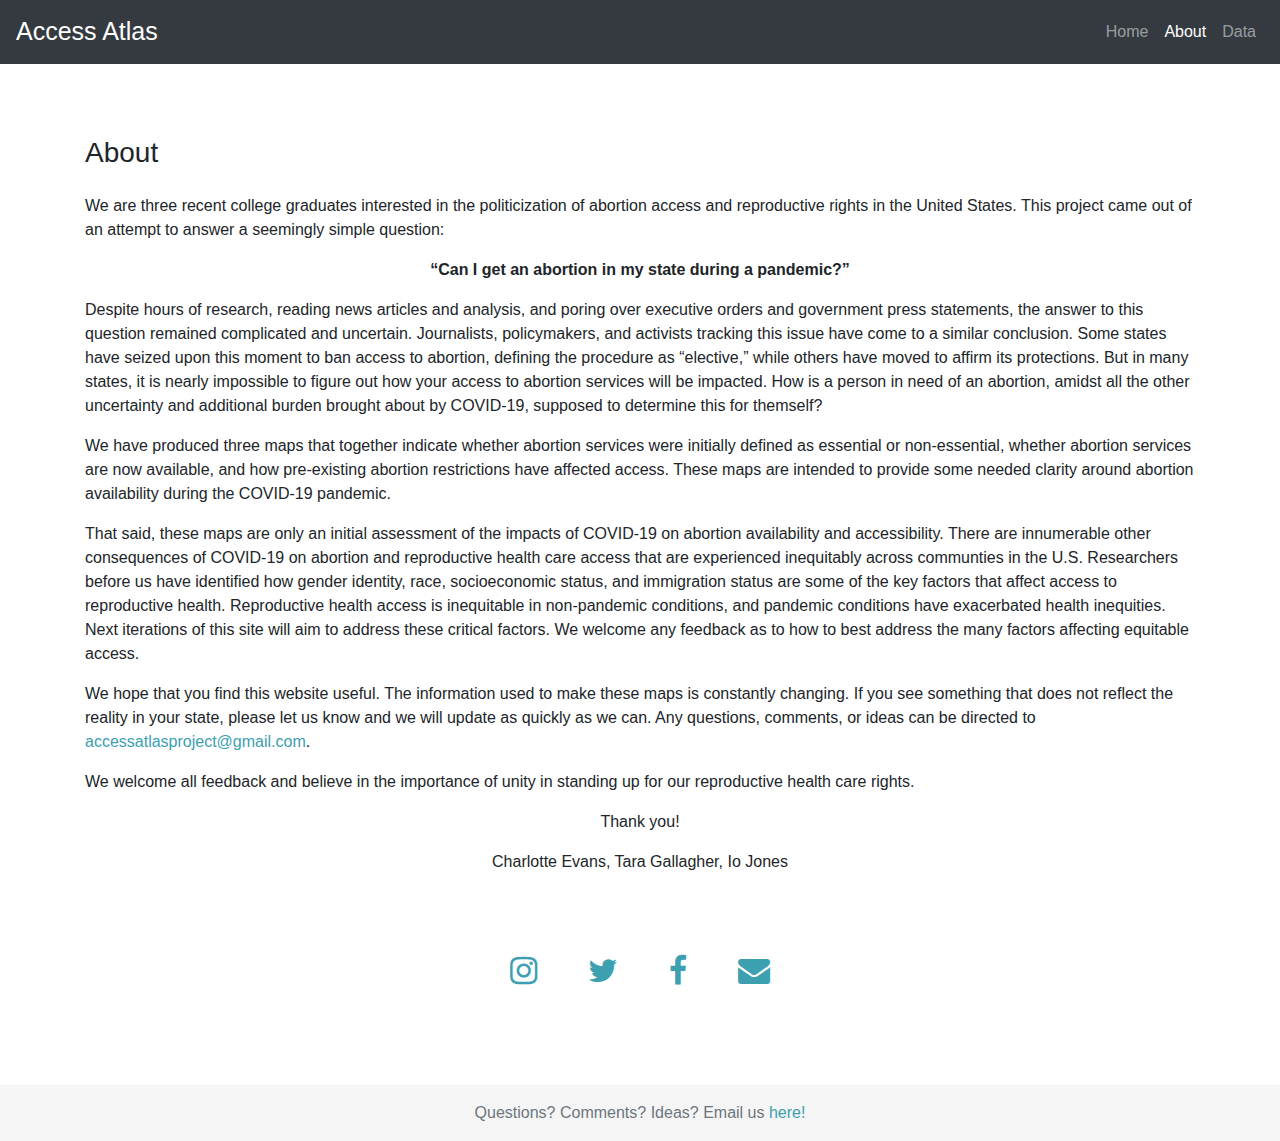
<file: about.html>
<!DOCTYPE html>
<html lang="en">
<head>
            <!-- Required meta tags -->
        <meta charset="utf-8">
        <meta charset="utf8"/>
        <meta name="viewport" content="width=device-width, initial-scale=1, shrink-to-fit=no">

        <!-- Bootstrap CSS -->
        <link rel="stylesheet" href="https://stackpath.bootstrapcdn.com/bootstrap/4.4.1/css/bootstrap.min.css" integrity="sha384-Vkoo8x4CGsO3+Hhxv8T/Q5PaXtkKtu6ug5TOeNV6gBiFeWPGFN9MuhOf23Q9Ifjh" crossorigin="anonymous">

        <!-- Local CSS -->
        <link rel="stylesheet" href="styles.css"/>
        <link rel="shortcut icon" type="image/png" href="favicon.png" />

        <!-- JavaScript -->    
        <script src="https://code.jquery.com/jquery-1.10.2.js"></script>
        <script src="https://code.jquery.com/jquery-3.2.1.slim.min.js" integrity="sha384-KJ3o2DKtIkvYIK3UENzmM7KCkRr/rE9/Qpg6aAZGJwFDMVNA/GpGFF93hXpG5KkN" crossorigin="anonymous"></script>
        <script src="https://cdnjs.cloudflare.com/ajax/libs/popper.js/1.12.9/umd/popper.min.js" integrity="sha384-ApNbgh9B+Y1QKtv3Rn7W3mgPxhU9K/ScQsAP7hUibX39j7fakFPskvXusvfa0b4Q" crossorigin="anonymous"></script>
        <script src="https://maxcdn.bootstrapcdn.com/bootstrap/4.0.0/js/bootstrap.min.js" integrity="sha384-JZR6Spejh4U02d8jOt6vLEHfe/JQGiRRSQQxSfFWpi1MquVdAyjUar5+76PVCmYl" crossorigin="anonymous"></script>

        <!-- Font Awesome Icons -->
        <link rel="stylesheet" href="https://cdnjs.cloudflare.com/ajax/libs/font-awesome/4.7.0/css/font-awesome.min.css">
        <link href="https://maxcdn.bootstrapcdn.com/font-awesome/4.7.0/css/font-awesome.min.css" rel="stylesheet">

        <!-- Favicon -->
        <link rel="apple-touch-icon" sizes="180x180" href="favicon/apple-touch-icon.png">
        <link rel="icon" type="image/png" sizes="32x32" href="favicon/favicon-32x32.png">
        <link rel="icon" type="image/png" sizes="16x16" href="favicon/favicon-16x16.png">
        <link rel="manifest" href="favicon/site.webmanifest">

        <title>Access Atlas - About</title>
</head>

<!-- Fixed navbar -->
<nav class="navbar navbar-expand-md navbar-dark fixed-top bg-dark">
    <a class="navbar-brand" href="index.html"> Access Atlas</a>
  <button class="navbar-toggler" type="button" data-toggle="collapse" data-target="#navbarCollapse" aria-controls="navbarCollapse" aria-expanded="false" aria-label="Toggle navigation">
      <span class="navbar-toggler-icon"></span>
  </button>
  <div class="collapse navbar-collapse" id="navbarCollapse">
      <ul class="navbar-nav ml-auto">   
        <li class="nav-item ">
            <a class="nav-link" href="index.html">Home </a>
        </li>
        <li class="nav-item active">
            <a class="nav-link" href="about.html">About <span class="sr-only">(current)</span> </a>
        </li>
        <li class="nav-item">
            <a class="nav-link" href="data.html">Data</a>
        </li>
      </ul>           
  </div>
  </nav>

<!-- End of fixed navbar -->

<body>
    <main role="main" class="container">
        <h3>About</h3>
        <p>We are three recent college graduates interested in the politicization of abortion access and reproductive rights in the United States. This project came out of an attempt to answer a seemingly simple question:</p>
        <p class="text-center"><strong>“Can I get an abortion in my state during a pandemic?”</strong></p>
        <p>Despite hours of research, reading news articles and analysis, and poring over executive orders and government press statements, the answer to this question remained complicated and uncertain. Journalists, policymakers, and activists tracking this issue have come to a similar conclusion. Some states have seized upon this moment to ban access to abortion, defining the procedure as “elective,” while others have moved to affirm its protections. But in many states, it is nearly impossible to figure out how your access to abortion services will be impacted. How is a person in need of an abortion, amidst all the other uncertainty and additional burden brought about by COVID-19, supposed to determine this for themself?</p>
        <p>We have produced three maps that together indicate whether abortion services were initially defined as essential or non-essential, whether abortion services are now available, and how pre-existing abortion restrictions have affected access. These maps are intended to provide some needed clarity around abortion availability during the COVID-19 pandemic. </p>
        <p>That said, these maps are only an initial assessment of the impacts of COVID-19 on abortion availability and accessibility. There are innumerable other consequences of COVID-19 on abortion and reproductive health care access that are experienced inequitably across communties in the U.S. Researchers before us have identified how gender identity, race, socioeconomic status, and immigration status are some of the key factors that affect access to reproductive health. Reproductive health access is inequitable in non-pandemic conditions, and pandemic conditions have exacerbated health inequities. Next iterations of this site will aim to address these critical factors. We welcome any feedback as to how to best address the many factors affecting equitable access.</p>
        <p>We hope that you find this website useful. The information used to make these maps is constantly changing. If you see something that does not reflect the reality in your state, please let us know and we will update as quickly as we can. Any questions, comments, or ideas can be directed to <a href="mailto: accessatlasproject@gmail.com" >accessatlasproject@gmail.com</a>. </p>
        <p>We welcome all feedback and believe in the importance of unity in standing up for our reproductive health care rights.<p>
        <p class="text-center">Thank you!<p>
        <p class="text-center">Charlotte Evans, Tara Gallagher, Io Jones<p>        
        <br>
        <div class="d-flex justify-content-center">
            <a target="_blank" href="https://www.instagram.com/access.atlas/" class="fa fa-instagram fa-2x abouticons"></a>            
            <a target="_blank" href="https://twitter.com/access_atlas" class="fa fa-twitter fa-2x abouticons"></a>
            <a target="_blank" href="https://www.facebook.com/Access-Atlas-106216761111620/" class="fa fa-facebook fa-2x abouticons"></a>
            <a target="_blank" href="mailto: accessatlasproject@gmail.com" class="fa fa-envelope fa-2x abouticons"></a>
        </div>
    </main>
    <footer class="footer mt-auto py-3">
        <span class="text-muted">Questions? Comments? Ideas? Email us <a href="mailto: accessatlasproject@gmail.com" > here!</a> </span>
    </footer>
</body>
</html>
</file>
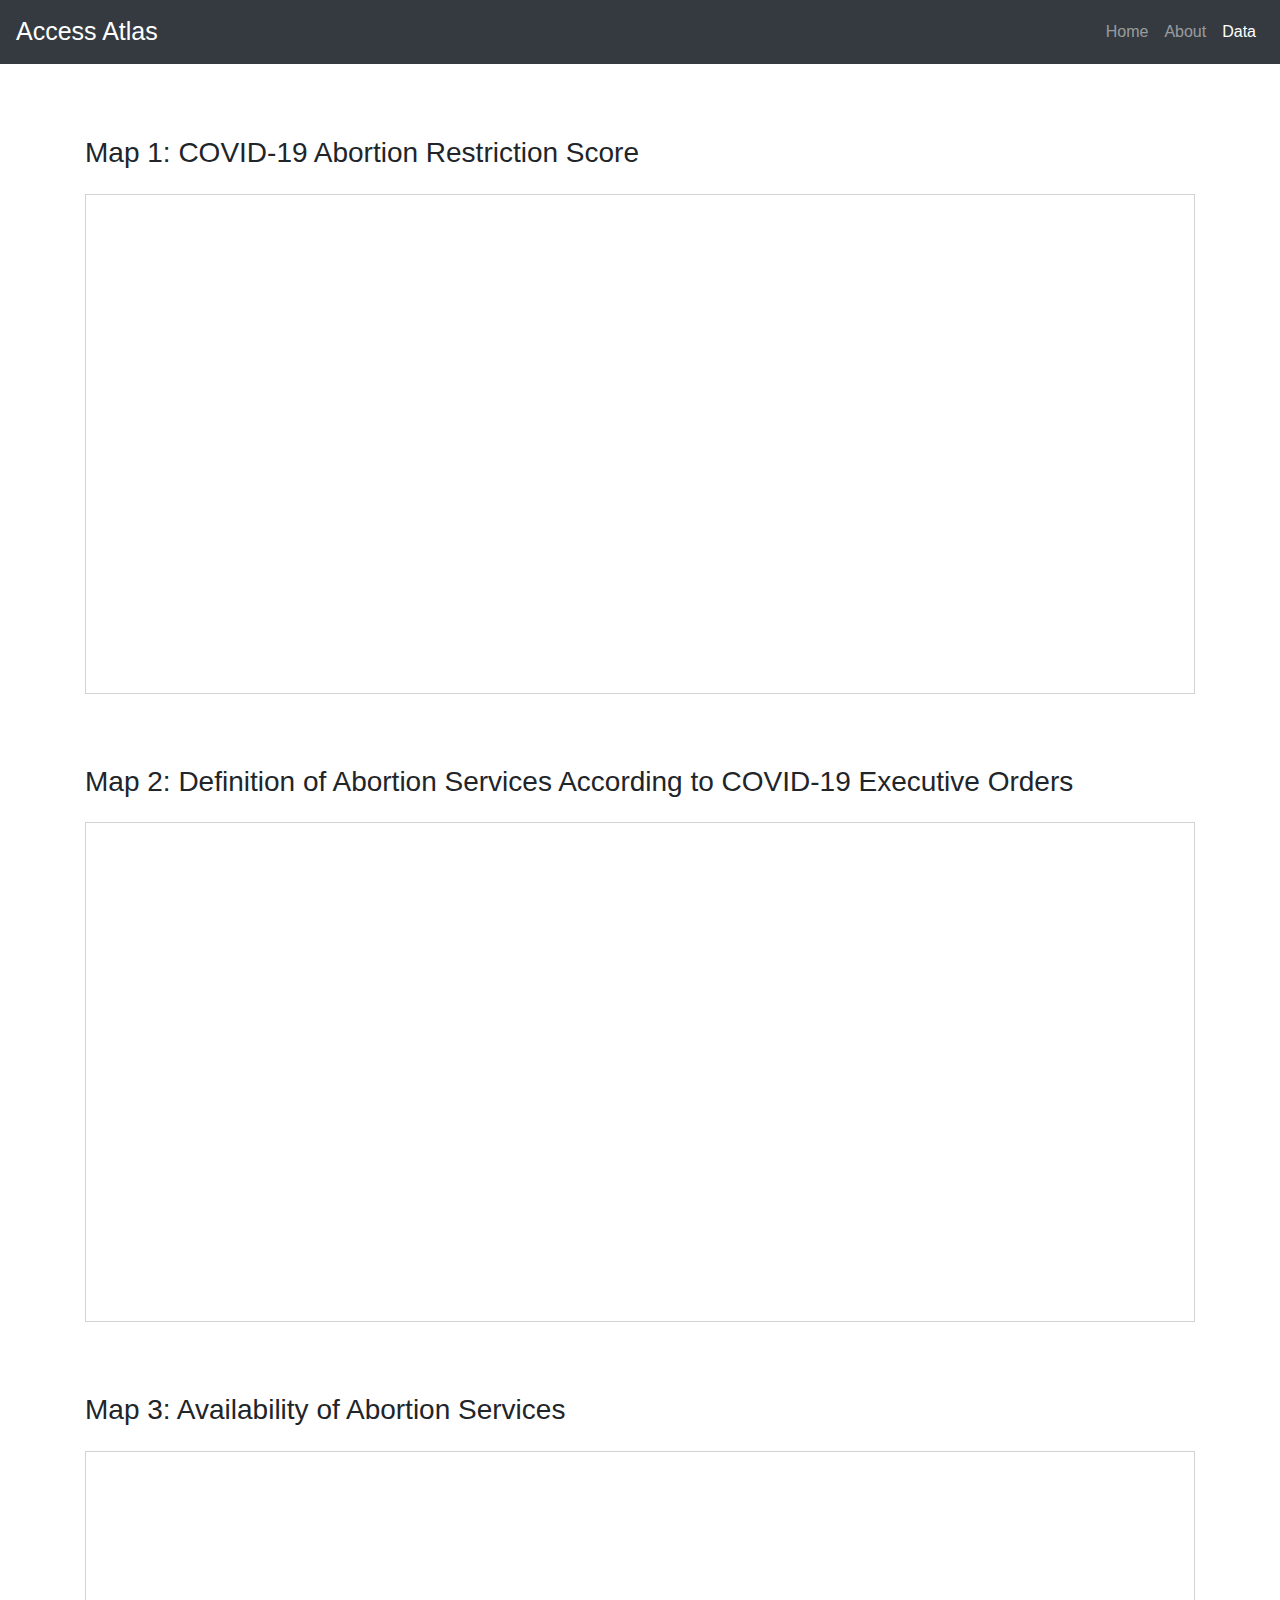
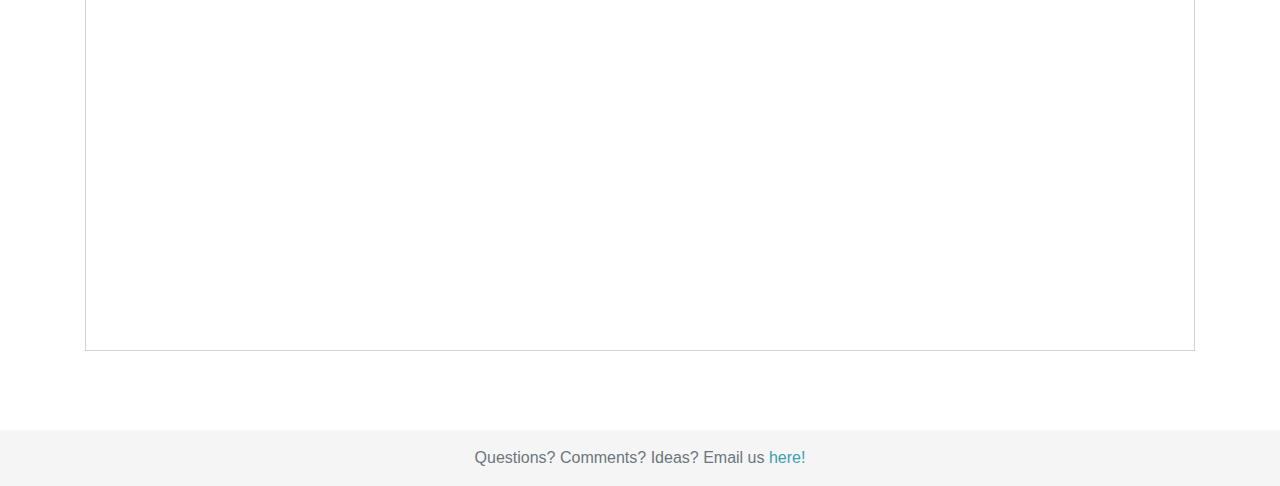
<file: data.html>
<!DOCTYPE html>
<html lang="en">
<head>
            <!-- Required meta tags -->
        <meta charset="utf-8">
        <meta charset="utf8"/>
        <meta name="viewport" content="width=device-width, initial-scale=1, shrink-to-fit=no">

        <!-- Bootstrap CSS -->
        <link rel="stylesheet" href="https://stackpath.bootstrapcdn.com/bootstrap/4.4.1/css/bootstrap.min.css" integrity="sha384-Vkoo8x4CGsO3+Hhxv8T/Q5PaXtkKtu6ug5TOeNV6gBiFeWPGFN9MuhOf23Q9Ifjh" crossorigin="anonymous">

        <!-- Local CSS -->
        <link rel="stylesheet" href="styles.css"/>
        <link rel="shortcut icon" type="image/png" href="favicon.png" />

        <!-- JavaScript -->    
        <script src="https://code.jquery.com/jquery-1.10.2.js"></script>
        <script src="https://code.jquery.com/jquery-3.2.1.slim.min.js" integrity="sha384-KJ3o2DKtIkvYIK3UENzmM7KCkRr/rE9/Qpg6aAZGJwFDMVNA/GpGFF93hXpG5KkN" crossorigin="anonymous"></script>
        <script src="https://cdnjs.cloudflare.com/ajax/libs/popper.js/1.12.9/umd/popper.min.js" integrity="sha384-ApNbgh9B+Y1QKtv3Rn7W3mgPxhU9K/ScQsAP7hUibX39j7fakFPskvXusvfa0b4Q" crossorigin="anonymous"></script>
        <script src="https://maxcdn.bootstrapcdn.com/bootstrap/4.0.0/js/bootstrap.min.js" integrity="sha384-JZR6Spejh4U02d8jOt6vLEHfe/JQGiRRSQQxSfFWpi1MquVdAyjUar5+76PVCmYl" crossorigin="anonymous"></script>

        <!-- Font Awesome Icons -->
        <link rel="stylesheet" href="https://cdnjs.cloudflare.com/ajax/libs/font-awesome/4.7.0/css/font-awesome.min.css">
        <link href="https://maxcdn.bootstrapcdn.com/font-awesome/4.7.0/css/font-awesome.min.css" rel="stylesheet">

        <!-- Favicon -->
        <link rel="apple-touch-icon" sizes="180x180" href="favicon/apple-touch-icon.png">
        <link rel="icon" type="image/png" sizes="32x32" href="favicon/favicon-32x32.png">
        <link rel="icon" type="image/png" sizes="16x16" href="favicon/favicon-16x16.png">
        <link rel="manifest" href="favicon/site.webmanifest">

        <title>Access Atlas - Data</title>
</head>

<!-- Fixed navbar -->
<nav class="navbar navbar-expand-md navbar-dark fixed-top bg-dark">
  <button class="navbar-toggler" type="button" data-toggle="collapse" data-target="#navbarCollapse" aria-controls="navbarCollapse" aria-expanded="false" aria-label="Toggle navigation">
      <span class="navbar-toggler-icon"></span>
  </button>
  <div class="collapse navbar-collapse" id="navbarCollapse">
      <div class="navbar-header">
          <a class="navbar-brand" href="index.html"> Access Atlas</a>
      </div>
      <ul class="navbar-nav ml-auto">   
        <li class="nav-item">
            <a class="nav-link" href="index.html">Home </a>
        </li>
        <li class="nav-item">
            <a class="nav-link" href="about.html">About</a>
        </li>
        <li class="nav-item active">
            <a class="nav-link" href="data.html">Data <span class="sr-only">(current)</span></a>
        </li>
      </ul>           
  </div>
  </nav>
<!-- End of fixed navbar -->

<body>
    <main role="main" class="container">
        <h3>Map 1: COVID-19 Abortion Restriction Score</h3>
        <iframe style="border:1px solid lightgrey;" src="https://docs.google.com/spreadsheets/d/e/2PACX-1vRbU4guHJvdmbBtHIl2-qJql1-1id-65SRX32IYiDilZ8zX3nUoyopgcJjnKpjLhl2mEBN2W5VZOkBF/pubhtml?gid=0&amp;single=true&amp;widget=true&amp;headers=false"></iframe>

        <h3>Map 2: Definition of Abortion Services According to COVID-19 Executive Orders</h3>
        <iframe style="border:1px solid lightgrey;" src="https://docs.google.com/spreadsheets/d/e/2PACX-1vRbU4guHJvdmbBtHIl2-qJql1-1id-65SRX32IYiDilZ8zX3nUoyopgcJjnKpjLhl2mEBN2W5VZOkBF/pubhtml?gid=58778826&amp;single=true&amp;widget=true&amp;headers=false"></iframe>
        
        <h3>Map 3: Availability of Abortion Services</h3>
        <iframe style="border:1px solid lightgrey;" src="https://docs.google.com/spreadsheets/d/e/2PACX-1vRbU4guHJvdmbBtHIl2-qJql1-1id-65SRX32IYiDilZ8zX3nUoyopgcJjnKpjLhl2mEBN2W5VZOkBF/pubhtml?gid=1454707732&amp;single=true&amp;widget=true&amp;headers=false"></iframe>

        
    </main>
    <footer class="footer mt-auto py-3">
        <span class="text-muted">Questions? Comments? Ideas? Email us <a href="mailto: accessatlasproject@gmail.com" > here!</a> </span>
    </footer>
</body>
</html>
</file>
<file: styles.css>
.navbar {
    width:100%;
    margin: 0;
}

.navbar-brand
{
  font-size: 25px;
}

h3 {
  margin: 4rem 0 1.5rem 0;
}

h5 {
  margin: 1.5rem 0 1.5rem 0;
}

h6 {
  margin: 5px 0 5px 0;
  text-align: center;
}

main {
  padding-top: 4.5rem;
  padding-bottom: 4.5rem;
}

.dot {
  height: 35px;
  width: 35px;
  border-radius: 50%;
  display: inline-block;
  vertical-align: sub;
}

.minidot {
  height: 20px;
  width: 20px;
  border-radius: 50%;
  display: inline-block;
}

.level9 {
  background: #bd0026;
}
.level8 {
  background:#e31a1c;
}
.level7 {
  background:#fc4e2a;
}
.level6 {
background:#fc6d33;
}
.level5 {
background:#fd8d3c;
}
.level4 {
background:#fd9f44;
}
.level3 {
background:#feb24c;
}
.level2 {
background:#fed976;
}
.level1 {
  background:#ffeda0;
}
.level0 {
  background:#e6e6e6;
}
a {
  color: #3ca0b0;
}
a:hover {
  color: #fd9f44;
  text-decoration: none;
}

#map_composite_id { 
    height: 80vh;
    margin: 3rem 0 3rem 0;
}
#map_score1id { 
  height: 50vh;
  margin: 0 0 3rem 0;
}

#map_score2id { 
  height: 50vh;
  margin: 0 0 50px 0;
}

#menu {
  position: relative;
  background: #fff;
  padding: 10px;
  /*font-family: 'Open Sans', sans-serif;*/
}


.info {
    font-size: 18px;
    padding: 6px 8px; 
    background: black;
    background: rgba(255,255,255,0.5);
    box-shadow: 0 0 15px rgba(0,0,0,0.2);
    /* border-radius: 5px; */
    width: 30vh; /* inner box size */
}

.info h4 {
    font-size: 18px;
    margin: 0 0 5px;
    color: #777;
}

.subinfo {
  font-size: 18px;
  padding: 6px 8px; 
  background: black;
  background: rgba(255,255,255,0.5);
  box-shadow: 0 0 15px rgba(0,0,0,0.2);
  /* border-radius: 5px; */
  width: 100%;
}

.subinfo h4 {
  font-size: 20px;
  margin: 0 0 5px;
  color: #777;
}

.legend {
    width: 18vh;
    line-height: 18px;
    color: #555;
    text-align: center;
}

.legend i {
    width: 18px;
    height: 18px;
    float: left;
    margin-right: 8px;
    opacity: 1;
}

  .myaccordion .card {
    border: none;
  }

  .myaccordion .fa {
    margin-right: 1em;
  }

  .myaccordion .card-header {
    border-bottom-color: #EDEFF0;
    background: transparent;
  }
   
  .myaccordion .fa-stack {
    font-size: 18px;
    margin-right: 50px;
  }
   
  .myaccordion .btn {
    font-size: 20px;
    color: black;
    padding: 0;
    margin-left: 0;
    text-align: left;
  }
   
  .myaccordion .btn-link:hover,
  .myaccordion .btn-link:focus {
    text-decoration: none;
  }
   
  .myaccordion li + li {
    margin-top: 10px;
  }

  #topbutton {
    display: none; 
    position: fixed; 
    top: 80px; 
    right: 30px; 
    z-index: 99; 
    border: none; 
    outline: none;
    background-color: #777; 
    opacity: 0.35;
    color: white; 
    cursor: pointer; 
    padding: 5px; 
    /* border-radius: 10px; /* Rounded corners */
    font-size: 18px; 
  }
  
  #topbutton:hover {
    background-color: #333; /* Add a dark-grey background on hover */
  }

  .horiz-scroll {
    overflow: auto;
    overflow-y: hidden;
    /* white-space: nowrap; */
  }
  .about-container {
    margin: 0 6rem 0 6rem;
    justify-content: center;
   } 

  iframe {
    width: 100%; /* It should not be 100% */
    height: 500px;
    margin-left: auto;   /* Automatic margin from left */
    margin-right: auto; /* Automatic margin from right */
    justify-content: center;
   } 

   .abouticons {
    text-decoration: none;
    margin: 2vw;
  }

  .footer {
    background-color: #f5f5f5;
    width: 100% !important;
    margin: 0;
    text-align: center;
  }
</file>
